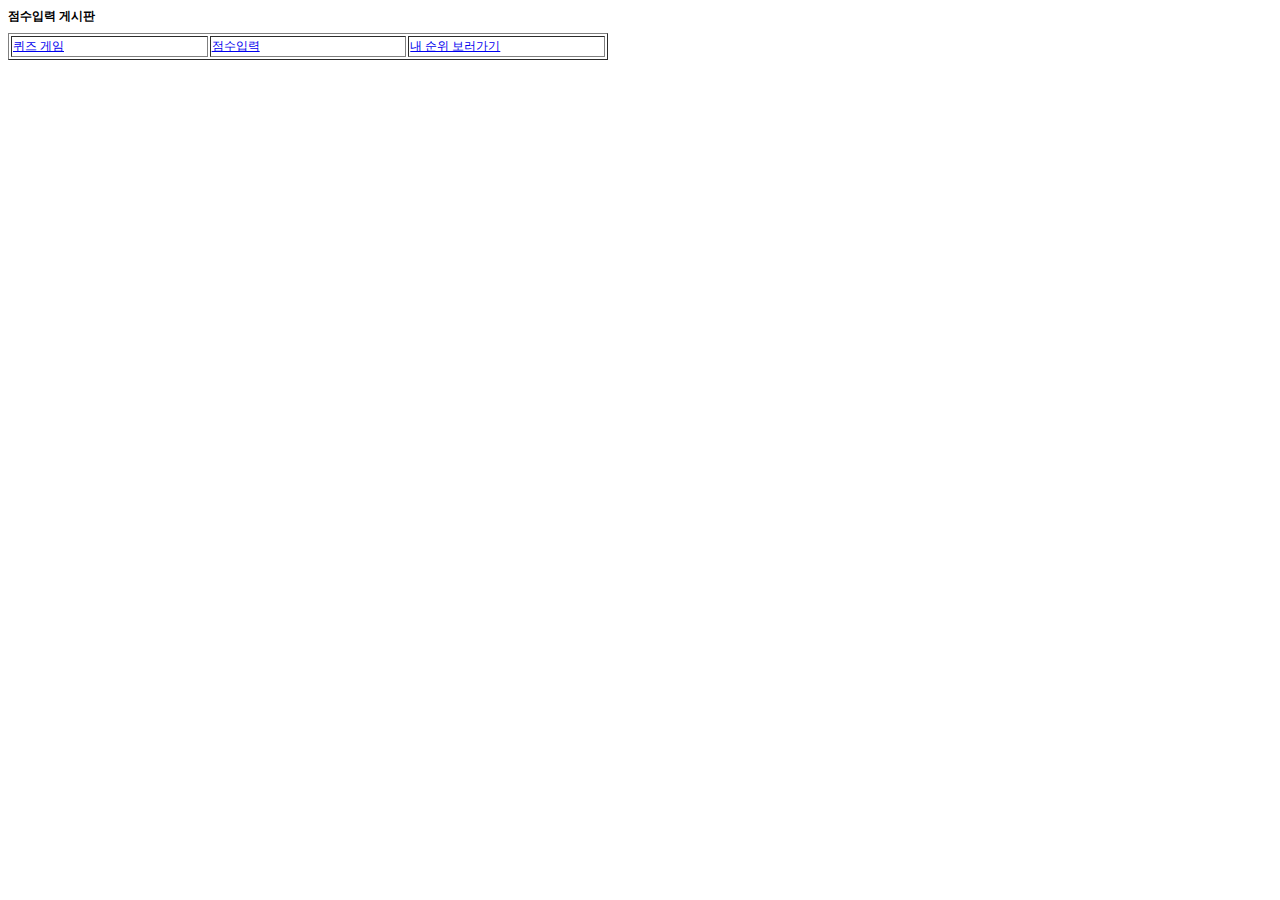
<file: backup/index.html>
<!DOCTYPE html>
<HTML>
<HEAD>
<META charset="utf-8">
<style>
*{
font-size: 9pt;
}
</style>
</HEAD>
<BODY>
<h1>점수입력 게시판</h1>
<table width=600px border=1px>
<td width="300px"><a href="Quiz.php"> 퀴즈 게임 </a></td>
<td width=300px><a href="insert.php"> 점수입력 </a></td>
<td width=300px><a href="viewranking.php"> 내 순위 보러가기 </a></td></tr>
</table>
</BODY>
</HTML>
</file>
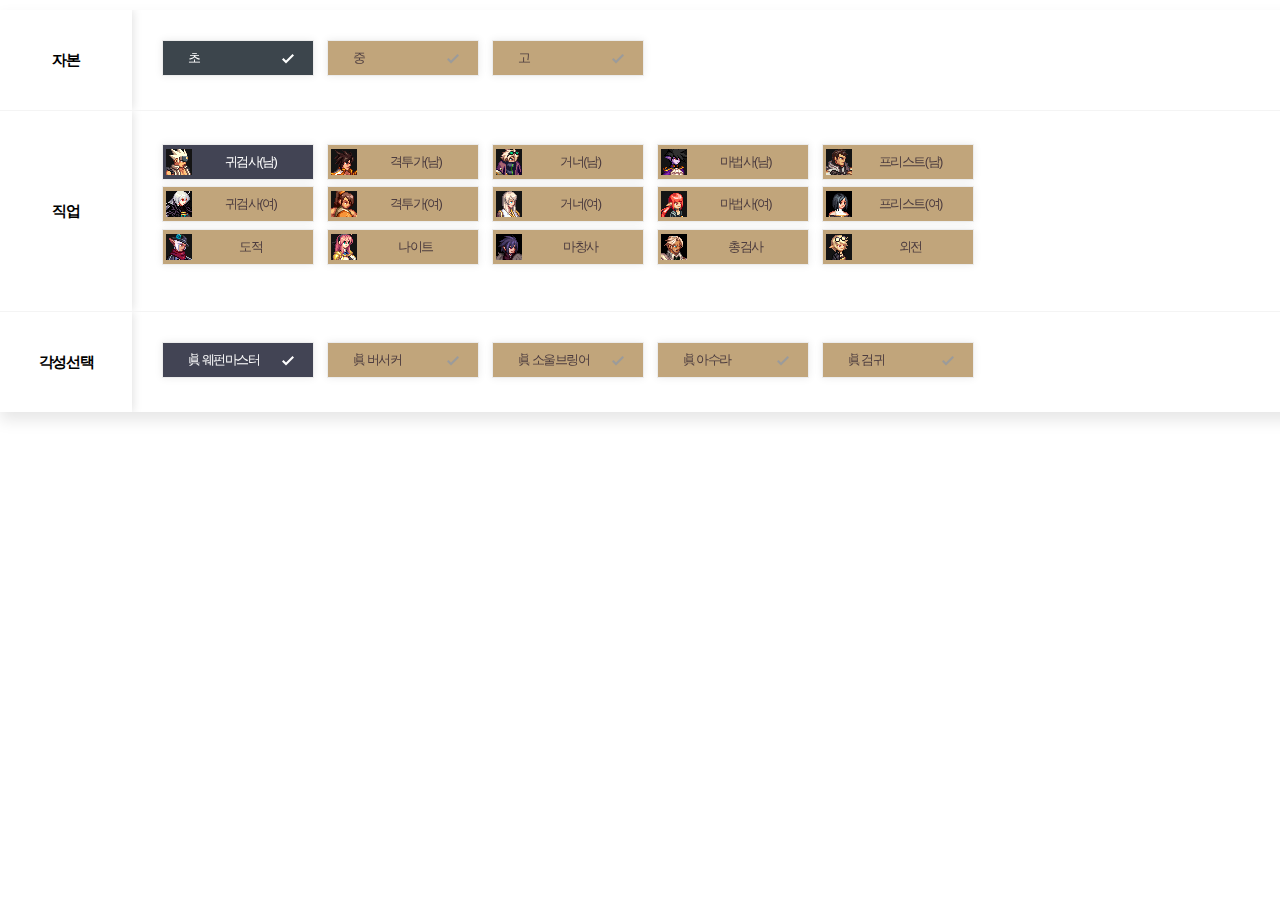
<file: 던파 프로튼엔드 프로젝트/던파.html>
<!DOCTYPE html>
<html lang="en">
<head>
    <title>가보자</title>
    <link rel="stylesheet" type="text/css" href="dun style.css">
    
</head>
<body>
    <div class="rktb drank" name="자본 선택 창">
        <div class="ch">
            <div class="ch_rk tble" name="자본선택 '자본'">
                <div class="th"><span>자본</span></div>
                <div class="td">
                     <div class="rkcbox">
                        <input id="option16" name="type" type="radio" checked="">
                        <label for="option16">초</label>
                    </div>   
                    <div class="rkcbox">
                        <input id="option17" name="type" type="radio">
                        <label for="option17">중</label>
                    </div>   
                    <div class="rkcbox">
                        <input id="option18" name="type" type="radio">
                        <label for="option18">고</label>
                    </div>           
                </div>
            </div>
            <div class="ch_job tble" name="자본선택 '직업'">
                <div class="th"><span>직업</span></div>
                <div class="td">
                    <ul class="job" id="job">
                        <div class="rkcbox">
                            <input id="optionj1" name="baseJob" type="radio" checked="">
                            <label for="optionj1">
                                <span>
                                    <img src="img/job/귀검사(남).gif">
                                </span>
                                귀검사(남)
                            </label>
                        </div>
                        <div class="rkcbox">
                            <input id="optionj2" name="baseJob" type="radio">
                            <label for="optionj2">
                                <span>
                                    <img src="img/job/격투가(남).gif">
                                </span>
                                격투가(남)
                            </label>
                        </div>      
                        <div class="rkcbox">
                            <input id="optionj3" name="baseJob" type="radio">
                            <label for="optionj3">
                                <span>
                                    <img src="img/job/거너(남).gif">
                                </span>
                                거너(남)
                            </label>
                        </div>      
                        <div class="rkcbox">
                            <input id="optionj4" name="baseJob" type="radio">
                            <label for="optionj4">
                                <span>
                                    <img src="img/job/마법사(남).gif">
                                </span>
                                마법사(남)
                            </label>
                        </div>      
                        <div class="rkcbox">
                            <input id="optionj5" name="baseJob" type="radio">
                            <label for="optionj5">
                                <span>
                                    <img src="img/job/프리스트(남).gif">
                                </span>
                                프리스트(남)
                            </label>
                        </div>      
                    </ul>


                    <ul class="job" id="job">

                            <div class="rkcbox">
                                <input id="optionj6" name="baseJob" type="radio">
                                <label for="optionj6">
                                <span>
                                    <img src="img/job/귀검사(여).gif">
                                </span>
                                귀검사(여)
                                </label>
                            </div>

                            <div class="rkcbox">
                                <input id="optionj7" name="baseJob" type="radio">
                                <label for="optionj7">
                                <span>
                                    <img src="img/job/격투가(여).gif">
                                </span>격투가(여)
                                </label>

                            </div>

                            <div class="rkcbox">
                                <input id="optionj8" name="baseJob" type="radio">
                                <label for="optionj8">
                                <span>
                                    <img src="img/job/거너(여).gif">
                                </span>
                                거너(여)
                                </label>
                            </div>

                            <div class="rkcbox">
                                <input id="optionj9" name="baseJob" type="radio">
                                <label for="optionj9">
                                <span>
                                    <img src="img/job/마법사(여).gif">
                                </span>
                                마법사(여)
                                </label>
                            </div>

                            <div class="rkcbox">
                                <input id="optionj10" name="baseJob" type="radio">
                                <label for="optionj10">
                                <span>
                                    <img src="img/job/프리스트(여).gif">
                                </span>
                                프리스트(여)
                                </label>
                            </div>

                    </ul>
                    <ul class="job" id="job">

                            <div class="rkcbox">
                                <input id="optionj11" name="baseJob" type="radio">
                                <label for="optionj11">
                                <span>
                                    <img src="img/job/도적.gif">
                                </span>
                                도적
                                </label>
                            </div>

                            <div class="rkcbox">
                                <input id="optionj12" name="baseJob" type="radio">
                                <label for="optionj12">
                                <span>
                                    <img src="img/job/나이트.gif">
                                </span>
                                나이트
                                </label>

                            </div>

                            <div class="rkcbox">
                                <input id="optionj13" name="baseJob" type="radio">
                                <label for="optionj13">
                                <span>
                                    <img src="img/job/마창사.gif">
                                </span>
                                마창사
                                </label>

                            </div>


                            <div class="rkcbox">
                                <input id="optionj14" name="baseJob" type="radio">
                                <label for="optionj14">
                                <span>
                                    <img src="img/job/총검사.gif">
                                </span>
                                총검사
                                </label>
                            </div>

                            <div class="rkcbox">
                                <input id="optionj15" name="baseJob" type="radio">
                                <label for="optionj15">
                                <span>
                                    <img src="img/job/외전.gif">
                                </span>
                                외전
                                </label>

                            </div>

                    </ul>
                </div>
            </div>

            <div class="ch_evol tble" name="자본선택 선택 '각성선택'" style="display: unset;">
                <div class="th"><span>각성선택</span></div>
                <div class="td">
               
                    <div class="rkcbox" style="display: inline-block;">
                        <input id="option31" name="awake" type="radio" checked="">
                        <label for="option31">眞 웨펀마스터</label>
                    </div>
                    <div class="rkcbox" style="display: inline-block;">
                        <input id="option32" name="awake" type="radio">
                        <label for="option32">眞 버서커</label>
                    </div>      

                    <div class="rkcbox" style="display: inline-block;">
                        <input id="option33" name="awake" type="radio">
                        <label for="option33">眞 소울브링어</label>
                    </div>      
                    <div class="rkcbox" style="display: inline-block;">
                        <input id="option34" name="awake" type="radio">
                        <label for="option34">眞 아수라</label>
                    </div>      
                    <div class="rkcbox" style="display: inline-block;">
                        <input id="option35" name="awake" type="radio">
                        <label for="option35">眞 검귀</label>
                    </div>   
                </div>
            </div>
        </div>
    </div>
</body>
</html>
</file>
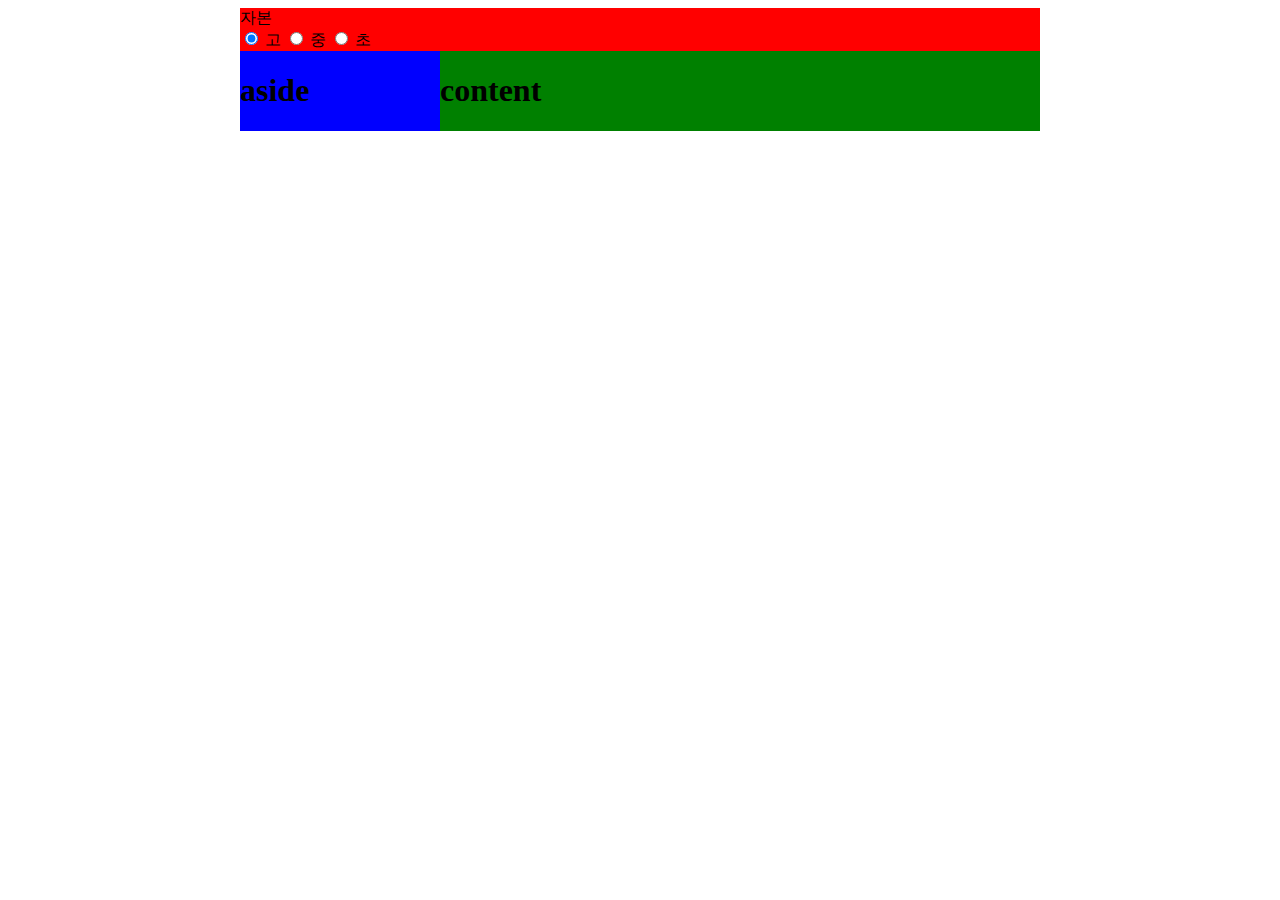
<file: 던파 프로튼엔드 프로젝트/연습.html>
<!DOCTYPE html>
<html lang="en">
<head>
    <title>연습</title>
    <style>
        #header {
            width : 800px ; margin : 0 auto;
            background : red;
        }
        #wrap {
            width : 800px ; margin : 0 auto;
            overflow : hidden;
        }
        #aside {
            width : 200px ; float : left;
            background : blue;
        }
        #content {
            width : 600px ; float : left;
            background : green;
        }
    </style>
</head>
<body>
    <div id="header">
        <div class="th"><span>자본</span></div>
        <div class="td">

            
             <div class="rkcbox">
                <input id="option16" name="type" type="radio" checked="">
                <label for="option16">고</label>
                <input id="option17" name="type" type="radio">
                <label for="option17">중</label>
                <input id="option18" name="type" type="radio">
                <label for="option18">초</label>
            </div>   
            <div class="rkcbox">
            </div>   
            <div class="rkcbox">
            </div>           
       
        </div>
    </div>
    <div id="wrap">
        <div id="aside">
            <h1>aside</h1>
        </div>
        <div id="content">
            <h1>content</h1>
        </div>
    </div>
</body>
</html>
</file>
<file: 던파 프로튼엔드 프로젝트/dun style.css>
body {
  margin: 0;
  font-family:'Apple SD Gothic Neo',
  sans-serif, "Helvetica Neue", Helvetica, Arial, sans-serif;
  position: relative;
  box-sizing: border-box;

  min-width: 1500px;

}

.ch {
position: relative;
margin-top: 10px;
z-index: 10;
box-shadow: 0 8px 15px rgb(0 0 0 / 10%);
margin-bottom: 10px;
}

.ch .tble {
width: 100%;
border-bottom: 1px solid #f4f4f4;
}

.ch .tble:after {
clear: both;
display: table;
content: "";
}

.tble .th{
  float: left;
  width: 132px;
  height: 100px;
  line-height: 100px;
  font-size: 15px;
  text-align: center;
  overflow: hidden;
  padding-right: 30px;
  font-weight: bold;
  letter-spacing: -1.3px;
}

.tble .th span {
box-shadow: 0 0 10px rgb(0 0 0 / 15%);
display: block;
}

.tble .td {
position: relative;
padding: 30px 0;
max-width: 1080px;
letter-spacing: -1.5px;

}


.ch_rk .th{
height: 100px;
line-height: 100px;
}

.ch > div {
transition: 1s all ease;
}
.ch > div:hover {
background-color: rgba(236,240,241,0.3);
}

.all {
margin-bottom: 1em ;
}

.rkcbox {
background-color: #c1a57b;
display:inline-block;
margin: 0px 0;
margin-right: 10px;
border: 1px solid #ececec;
position: relative;
font-size: 13px;
box-shadow: 0 0 8px rgb(0 0 0 / 8%);

}
.rkcbox label {
padding: 8px 0px;
padding-left: 25px;
width: 125px;
display: block;
text-align: left;
color: #4c3c3f;
cursor: pointer;
position: relative;
z-index: 2;
transition: color 200ms ease-in;
overflow: hidden;
}
.rkcbox label:before {
width: 10px;
height: 10px;
border-radius: 50%;
content: "";
background-color: #424454;
position: absolute;
left: 50%;
top: 50%;
transform: translate(-50%, -50%) scale3d(1, 1, 1);
transition: all 500ms cubic-bezier(0.4, 0, 0.2, 1);
opacity: 0;

z-index: -1;
}

.ch_rk .rkcbox label:before {
background-color: #3C454C;
}


.rkcbox label:after {
width: 15px;
height: 15px;
content: "";
background-image: url("img/check.svg");
background-repeat: no-repeat;
background-position: 0px 0px;
z-index: 2;
position: absolute;
right: 16px;
top: 50%;
transform: translateY(-50%);
cursor: pointer;
transition: all 200ms ease-in;
}
.rkcbox input:checked ~ label {
color: #fff;
}
.rkcbox input:checked ~ label:before {
transform: translate(-50%, -50%) scale3d(56, 56, 1);
opacity: 1;
}

.rkcbox input:checked ~ label:after {
  background-color: inherit;
  border-color: inherit;
  background-image: url("img/check_full.svg");
}

.rkcbox input {
width: 32px;
height: 32px;
order: 1;
z-index: 2;
position: absolute;
right: 30px;
top: 50%;
transform: translateY(-50%);
cursor: pointer;
visibility: hidden;
}

.ch_job .th {
height: 200px;
line-height: 200px;

}

.ch_job.buff .th {
height: 100px;
line-height: 100px;

}

.ch_job .td ul {
margin: 0.2em 0;
}

.ch_job .td ul li {
display: inline-block;
padding: 0 5px;
width: 140px;
height: 34px;
border: 1px solid #ececec;
background-color: #f4f6f652;
margin-right: 10px;
line-height: 36px;
text-align: left;
font-size: 13px;
position: relative;
text-align: center;
box-shadow: 0 0 8px rgb(0 0 0 / 8%);

}


.ch_job .td  ul.job li a {
padding: 0 0 0 1em;
}

.ch_job .td li a {
float: left;
width: 100%;
height: 100%;
color: #3C454C;
}

.ch_job .td li a span {
position: absolute;
left: 3px;
top: 4px;
height: 34px;
}

.ch_job .td li:checked {
background-color: chocolate;
}

.ch_job label {
position: relative;
text-align: center;

}
.ch_job label span{
  position: absolute;
  left: 3px;
  top: 4px;
  height: 34px;
}


.ch_job .rkcbox label:after {
background-image: unset;
}


.ch_job .rkcbox.all label:after {
background-image: url("img/check.svg");
}

.ch_job .rkcbox.all label {
  padding: 8px 0px;
  padding-left: 25px;
  width: 125px;
  display: block;
  text-align: left;
  color: #3C454C;
  cursor: pointer;
  position: relative;
  z-index: 2;
  transition: color 200ms ease-in;
  overflow: hidden;
}

.ch_job .rkcbox.all input:checked ~ label {
color:white
}


.ch_job .rkcbox input:checked ~ label:after {
background-image: unset;
}

.ch_job .rkcbox.all input:checked ~ label:after {
background-color: inherit;
border-color: inherit;
background-image: url(img\check_full.svg);
}
</file>
